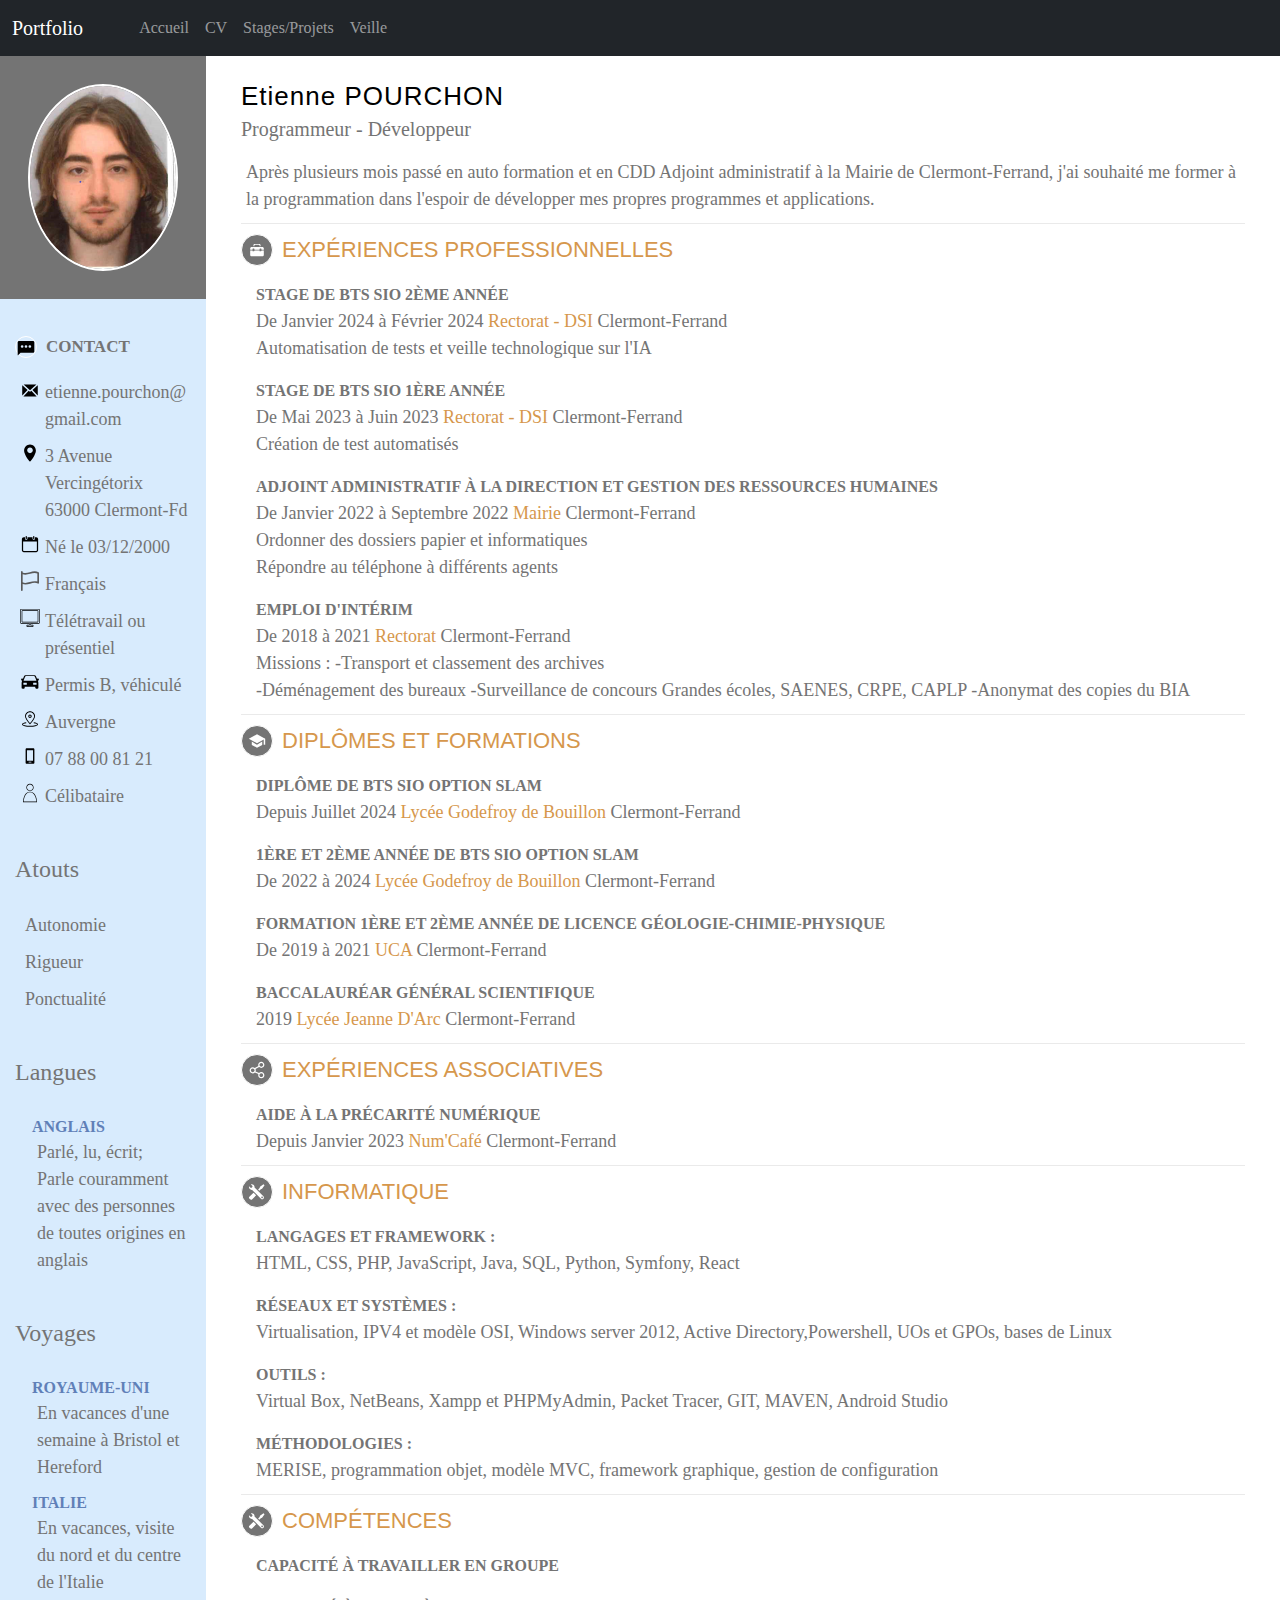
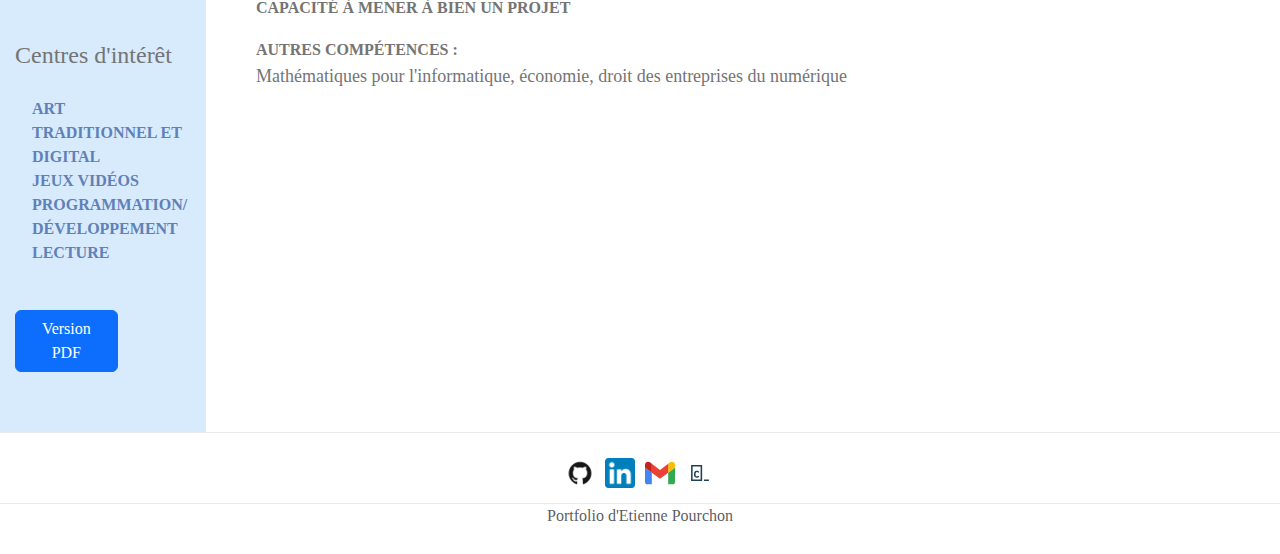
<file: cv.html>
<!DOCTYPE html>
<html lang="fr">

<head>
	<link rel="stylesheet" type="text/css" href="assets/css/general.css" media="all" />
	<link rel="icon" type="image/png" href="assets/img/icon-lasalle.png" />
	<link href="https://cdn.jsdelivr.net/npm/bootstrap@5.3.3/dist/css/bootstrap.min.css" rel="stylesheet"
		integrity="sha384-QWTKZyjpPEjISv5WaRU9OFeRpok6YctnYmDr5pNlyT2bRjXh0JMhjY6hW+ALEwIH" crossorigin="anonymous">
	<script src="https://cdn.jsdelivr.net/npm/bootstrap@5.3.3/dist/js/bootstrap.bundle.min.js"
		integrity="sha384-YvpcrYf0tY3lHB60NNkmXc5s9fDVZLESaAA55NDzOxhy9GkcIdslK1eN7N6jIeHz"
		crossorigin="anonymous"></script>
	<meta name="viewport" content="width=device-width, initial-scale=1">
	<meta charset="utf-8" />
	<title>Portfolio</title>
</head>

<body>
	<header>
		<nav class="navbar navbar-expand-lg navbar-dark bg-dark sticky-top">
			<div class="container-fluid">
				<a class="navbar-brand me-5" href=""><span>Portfolio</span></a>
				<button class="navbar-toggler" type="button" data-bs-toggle="collapse" data-bs-target="#navbarLinks"
					aria-controls="navbarLinks" aria-expanded="false" aria-label="Toggle navigation">
					<span class="navbar-toggler-icon"></span>
				</button>

				<div class="collapse navbar-collapse" id="navbarLinks">
					<div class="navbar-nav">
						<a class="nav-link" href="index.html"><span class="text">Accueil</span></a>
						<a class="nav-link" href="cv.html"><span class="text">CV</span></a>
						<a class="nav-link" href="projets.html"><span class="text">Stages/Projets</span></a>
						<a class="nav-link" href="veille.html"><span class="text">Veille</span></a>
						<!--a class="nav-link" href="contact.html"><span class="text">Contact</span></a-->
					</div>
				</div>
			</div>
		</nav>
	</header>
	<link rel="stylesheet" type="text/css" href="assets/css/cvStyle.css" media="all" />
	<div class="page-container">
		<div id="left-column">
			<div class="container-photo">
				<img class="photo" src="assets/img/Photo.png" alt="">
			</div>
			<div class="container-rubriques">
				<div class="rubrique">
					<div class="rubrique-titre">
						<span class="icon-container"><img class="icon-image-left" src="assets/img/contact.svg" alt=""></span>
						<span>CONTACT</span>
					</div>
					<div class="rubrique-texte">
						<img class="icon-image-left" src="assets/img/mail.svg" alt="">
						<div class="detail-text">
							<span>etienne.pourchon@gmail.com</span>
						</div>
					</div>
					<div class="rubrique-texte">
						<img class="icon-image-left" src="assets/img/adresse.svg" alt="">
						<div class="detail-text">
							<span>3 Avenue Vercingétorix</span>
							<span>63000 Clermont-Fd</span>
						</div>
					</div>
					<div class="rubrique-texte">
						<img class="icon-image-left" src="assets/img/age.svg" alt="">
						<div class="detail-text">
							Né le 03/12/2000
						</div>
					</div>
					<div class="rubrique-texte">
						<img class="icon-image-left" style="filter: invert(35%);" src="assets/img/flag.svg" alt="">
						<div class="detail-text">
							Français
						</div>
					</div>
					<div class="rubrique-texte">
						<img class="icon-image-left" style="filter: invert(0%);" src="assets/img/pc.svg" alt="">
						<div class="detail-text">
							Télétravail ou présentiel
						</div>
					</div>
					<div class="rubrique-texte">
						<img class="icon-image-left" src="assets/img/voiture.svg" alt="">
						<div class="detail-text">
							Permis B, véhiculé
						</div>
					</div>
					<div class="rubrique-texte">
						<img class="icon-image-left" style="filter: invert(0%);" src="assets/img/region.svg" alt="">
						<div class="detail-text">
							Auvergne
						</div>
					</div>
					<div class="rubrique-texte">
						<img class="icon-image-left" src="assets/img/phone.svg" alt="">
						<div class="detail-text">
							<span>07 88 00 81 21</span>
						</div>
					</div>
					<div class="rubrique-texte">
						<img class="icon-image-left" style="filter: invert(0%);" src="assets/img/me.svg" alt="">
						<div class="detail-text">
							Célibataire
						</div>
					</div>
				</div>

				<div class="rubrique">
					<div class="rubrique-titre">
						<h4>Atouts</h4>
					</div>
					<div class="rubrique-texte">
						<div class="detail-text">
							Autonomie
						</div>
					</div>
					<div class="rubrique-texte">
						<div class="detail-text">
							Rigueur
						</div>
					</div>
					<div class="rubrique-texte">
						<div class="detail-text">
							Ponctualité
						</div>
					</div>
				</div>

				<div class="rubrique">
					<div class="rubrique-titre">
						<h4>Langues</h4>
					</div>
					<div class="rubrique-texte row">
						<div class="sous-categorie-titre-left">
							Anglais
						</div>
						<div class="detail-text">
							Parlé, lu, écrit; <br>
							Parle couramment avec des personnes de toutes origines en anglais
						</div>
					</div>
				</div>

				<div class="rubrique">
					<div class="rubrique-titre">
						<h4>Voyages</h4>
					</div>
					<div class="rubrique-texte row">
						<div class="sous-categorie-titre-left">
							Royaume-Uni
						</div>
						<div class="detail-text">
							En vacances d'une semaine à Bristol et Hereford
						</div>
					</div>
					<div class="rubrique-texte row">
						<div class="sous-categorie-titre-left">
							Italie
						</div>
						<div class="detail-text">
							En vacances, visite du nord et du centre de l'Italie
						</div>
					</div>
				</div>

				<div class="rubrique">
					<div class="rubrique-titre">
						<h4>Centres d'intérêt</h4>
					</div>
					<div class="rubrique-texte row">
						<div class="sous-categorie-titre-left">Art traditionnel et digital</div>
						<div class="sous-categorie-titre-left">Jeux Vidéos</div>
						<div class="sous-categorie-titre-left">Programmation/ Développement</div>
						<div class="sous-categorie-titre-left">Lecture</div>
					</div>
				</div>
				<div class="rubrique">
					<a href="assets/docs/CV_Etienne_Pourchon.pdf" target="_blank" class="col-7 btn btn-primary">Version PDF</a>
				</div>
			</div>
		</div>

		<div id="right-column">
			<h1>Etienne POURCHON</h1>
			<span class="intitule-cv">Programmeur - Développeur</span>

			<div class="rubrique-texte">
				Après plusieurs mois passé en auto formation et en CDD Adjoint administratif à la Mairie de Clermont-Ferrand,
				j'ai souhaité me former à la programmation dans l'espoir de développer mes propres programmes et applications.
			</div>

			<div class="categorie-container">
				<h2 class="categorie-titre-container">
					<span class="icon-container"><img class="icon-image" src="assets/img/experience.svg" alt=""></span>
					<span class="categorie-titre">Expériences professionnelles</span>
				</h2>
				<div class="sous-categorie-container">
					<span class="sous-categorie-titre">Stage de BTS SIO 2ème année</span>
					<div class="sous-categorie-date">De Janvier 2024 à Février 2024 <span class="org-name">Rectorat - DSI</span> Clermont-Ferrand</div>
					<div>Automatisation de tests et veille technologique sur l'IA</div>
				</div>
				<div class="sous-categorie-container">
					<span class="sous-categorie-titre">Stage de BTS SIO 1ère année</span>
					<div class="sous-categorie-date">De Mai 2023 à Juin 2023 <span class="org-name">Rectorat - DSI</span> Clermont-Ferrand</div>
					<div>Création de test automatisés</div>
				</div>
				<div class="sous-categorie-container">
					<span class="sous-categorie-titre">Adjoint administratif à la Direction et Gestion des Ressources Humaines</span>
					<div class="sous-categorie-date">De Janvier 2022 à Septembre 2022 <span class="org-name">Mairie</span> Clermont-Ferrand</div>
					<div>Ordonner des dossiers papier et informatiques <br> Répondre au téléphone à différents agents</div>
				</div>
				<div class="sous-categorie-container">
					<span class="sous-categorie-titre">Emploi d'intérim</span>
					<div class="sous-categorie-date">De 2018 à 2021 <span class="org-name">Rectorat</span> Clermont-Ferrand</div>
					<div>Missions : -Transport et classement des archives <br>
						-Déménagement des bureaux
						-Surveillance de concours Grandes écoles, SAENES, CRPE, CAPLP
						-Anonymat des copies du BIA
					</div>
				</div>
			</div>

			<div class="categorie-container">
				<h2 class="categorie-titre-container">
					<span class="icon-container"><img class="icon-image" src="assets/img/formation.svg" alt=""></span>
					<span class="categorie-titre">Diplômes et Formations</span>
				</h2>
				<div class="sous-categorie-container">
					<span class="sous-categorie-titre">Diplôme de BTS SIO option SLAM</span>
					<div class="sous-categorie-date">Depuis Juillet 2024 <span class="org-name">Lycée Godefroy de Bouillon</span> Clermont-Ferrand</div>
				</div>
				<div class="sous-categorie-container">
					<span class="sous-categorie-titre">1ère et 2ème année de BTS SIO option SLAM</span>
					<div class="sous-categorie-date">De 2022 à 2024 <span class="org-name">Lycée Godefroy de Bouillon</span> Clermont-Ferrand</div>
				</div>

				<div class="sous-categorie-container">
					<span class="sous-categorie-titre">Formation 1ère et 2ème année de Licence Géologie-Chimie-Physique</span>
					<div class="sous-categorie-date">De 2019 à 2021 <span class="org-name">UCA</span> Clermont-Ferrand</div>
				</div>

				<div class="sous-categorie-container">
					<span class="sous-categorie-titre">Baccalauréar Général Scientifique</span>
					<div class="sous-categorie-date">2019 <span class="org-name">Lycée Jeanne D'Arc</span> Clermont-Ferrand</div>
				</div>
			</div>

			<div class="categorie-container">
				<h2 class="categorie-titre-container">
					<span class="icon-container"><img class="icon-image" style="filter: invert(100%);" src="assets/img/assos.svg" alt=""></span>
					<span class="categorie-titre">Expériences associatives</span>
				</h2>
				<div class="sous-categorie-container">
					<span class="sous-categorie-titre">Aide à la précarité numérique</span>
					<div class="sous-categorie-date">Depuis Janvier 2023 <span class="org-name">Num'Café</span> Clermont-Ferrand</div>
				</div>
			</div>

			<div class="categorie-container">
				<h2 class="categorie-titre-container">
					<span class="icon-container"><img class="icon-image" src="assets/img/competences.svg" alt=""></span>
					<span class="categorie-titre">Informatique</span>
				</h2>
				<div class="sous-categorie-container">
					<div class="sous-categorie-titre">Langages et Framework :</div>
					<div>HTML, CSS, PHP, JavaScript, Java, SQL, Python, Symfony, React</div>
				</div>

				<div class="sous-categorie-container">
					<div class="sous-categorie-titre">Réseaux et Systèmes :</div>
					<div>Virtualisation, IPV4 et modèle OSI, Windows server 2012, Active Directory,Powershell, UOs et GPOs, bases de Linux</div>
				</div>

				<div class="sous-categorie-container">
					<div class="sous-categorie-titre">Outils :</div>
					<div>Virtual Box, NetBeans, Xampp et PHPMyAdmin, Packet Tracer, GIT, MAVEN, Android Studio</div>
				</div>

				<div class="sous-categorie-container">
					<div class="sous-categorie-titre">Méthodologies :</div>
					<div>MERISE, programmation objet, modèle MVC, framework graphique, gestion de configuration</div>
				</div>
			</div>

			<div class="categorie-container">
				<h2 class="categorie-titre-container">
					<span class="icon-container"><img class="icon-image" src="assets/img/competences.svg" alt=""></span>
					<span class="categorie-titre">Compétences</span>
				</h2>
				<div class="sous-categorie-container">
					<div class="sous-categorie-titre">Capacité à travailler en groupe</div>
				</div>

				<div class="sous-categorie-container">
					<div class="sous-categorie-titre">Capacité à mener à bien un projet</div>
				</div>

				<div class="sous-categorie-container">
					<div class="sous-categorie-titre">Autres compétences :</div>
					<div>Mathématiques pour l'informatique, économie, droit des entreprises du numérique</div>
				</div>
			</div>
		</div>

	</div>
	</div>

	<footer>
		<div class="footer">
			<div class="contact-holder">
				<a href="https://github.com/LioznTheBun" target="_blank"><img src="assets/img/GitHub.png" alt="Logo GitHub"></a>
			</div>
			<div class="contact-holder">
				<a href="https://www.linkedin.com/in/etienne-pourchon-543253266/" target="_blank"><img src="assets/img/LinkedIn.png" alt="Logo LinedIn"></a>
			</div>
			<div class="contact-holder">
				<a href="mailto:etienne.pourchon@gmail.com" target="_blank"><img src="assets/img/Gmail_icon.svg" alt="Logo LinedIn"></a>
			</div>
			<div class="contact-holder">
				<a href="https://www.codecademy.com/profiles/LioznTheBunny" target="_blank"><img src="assets/img/Codecademy_icon.svg" alt="Logo Codecademy"></a>
			</div>
		</div>
		<p class="text-center text-muted">Portfolio d'Etienne Pourchon</p>
	</footer>
</body>

</html>
</file>
<file: assets/css/general.css>
/* General Styles */
body {
    font-family: 'Roboto', sans-serif;
    margin: 0;
    padding: 0;
}

.contact-holder img {
    width: 30px;
    height: 30px;
    margin: 5px;
}

.container {
    max-width: 1200px;
    margin: 0 auto;
    padding: 20px;
}

h1, h2, h3 {
    font-family: 'Roboto', sans-serif;
    color: #333;
}


/* Section Styles */
.section {
    padding: 50px 0;
    text-align: center;
}

/* About Section */
#about {
    background-color: #fff;
}

.about-content {
    margin-top: 50px;
}

/* Portfolio Section */
#portfolio {
    background-color: #f9f9f9;
}

.portfolio-item {
    margin-top: 30px;
    background-color: #fff;
    padding: 20px;
    border-radius: 5px;
    box-shadow: 0 0 10px rgba(0, 0, 0, 0.1);
}

.portfolio-item img {
    max-width: 100%;
    height: auto;
    border-radius: 5px;
}

.portfolio-item h3 {
    margin-top: 10px;
    color: #333;
}

.portfolio-item p {
    color: #666;
}

.categorie-container,
footer {
    border-top: 1px solid #eaeaea;
    padding: 10px 0;
}

.footer {
    border-bottom: 1px solid #eaeaea;
    padding: 10px 0;
    display: flex;
    justify-content: center;
}
</file>
<file: assets/css/cvStyle.css>
/********************/
/* Eléments communs */
/********************/

body {
    margin: 0;
    word-break: break-word;
    font-family: Calibri;
    color: #747474;
}

.page-container {
    width: 100%;
    background-color: #FFFFFF;
    justify-content: center;
    display: flex;
    font-size: 18px;
}

/*********************/
/* Colonne de gauche */
/*********************/

#left-column {
    background-color: #d8ebfd;
    
    width: 26%;
}

.container-photo {
    display: flex;
    justify-content: center;
    background: #747474;
    padding: 28px;
}

.container-rubriques {
    padding: 15px;
    margin-top: 20px;
}

.photo {
    border-radius: 50%;
    width: 150px;
    border: 2px solid white;
}

.rubrique {
    margin-bottom: 45px;
}

.rubrique-texte {
    margin-bottom: 10px;
    margin-left: 5px;
    display: flex;
    align-items: flex-start;
}

.rubrique-titre {
    font-size: 17px;
    margin-bottom: 20px;
    font-weight: bold;
    display: flex;
    align-items: center;
}

.icon-container {
    display: inline-flex;
    margin-right: 9px;
    border: 1px solid #ffffff;
    border-radius: 50%;
}

.icon-image-left {
    filter: invert(100%);
    max-width: 20px;
}

.icon-container .icon-image {
    padding: 6px;
}

.detail-text {
    display: inline-flex;
    flex-direction: column;
    margin-left: 5px;
}

.sous-categorie-titre-left {
    font-size: 16px;
    text-transform: uppercase;
    color: #6080b8;
    font-weight: bold;
    display: inline-block;
}


/*********************/
/* Colonne de droite */
/*********************/

#right-column {
    padding: 25px 35px;
    flex-grow: 1;
}

h1 {
    margin-top: 0;
    font-size: 26px;
    letter-spacing: 1px;
    color: #000000;
    margin-bottom: 2px;
}

.intitule-cv {
    font-size: 20px;
    margin-bottom: 15px;
    display: flex;
}

.categorie-container .icon-container {
    display: inline-flex;
    justify-content: center;
    align-items: center;
    margin-right: 9px;
    background-color: #747474;
}

.categorie-container .icon-image {
    width: 30px;
}

.categorie-titre-container {
    margin-top: 0;
    margin-bottom: 10px;
    display: flex;
    align-items: center;
}

.categorie-titre {
    text-transform: uppercase;
    font-size: 22px;
    margin: 0;
    color: #d6974c;
}

.sous-categorie-container {
    margin-top: 15px;
    margin-left: 15px;
}

.sous-categorie-titre {
    font-size: 16px;
    text-transform: uppercase;
    font-weight: bold;
    display: inline-block;
}

.sous-categorie-date {
    display: block;
}

.org-name {
    color: #d6974c;
}
</file>
